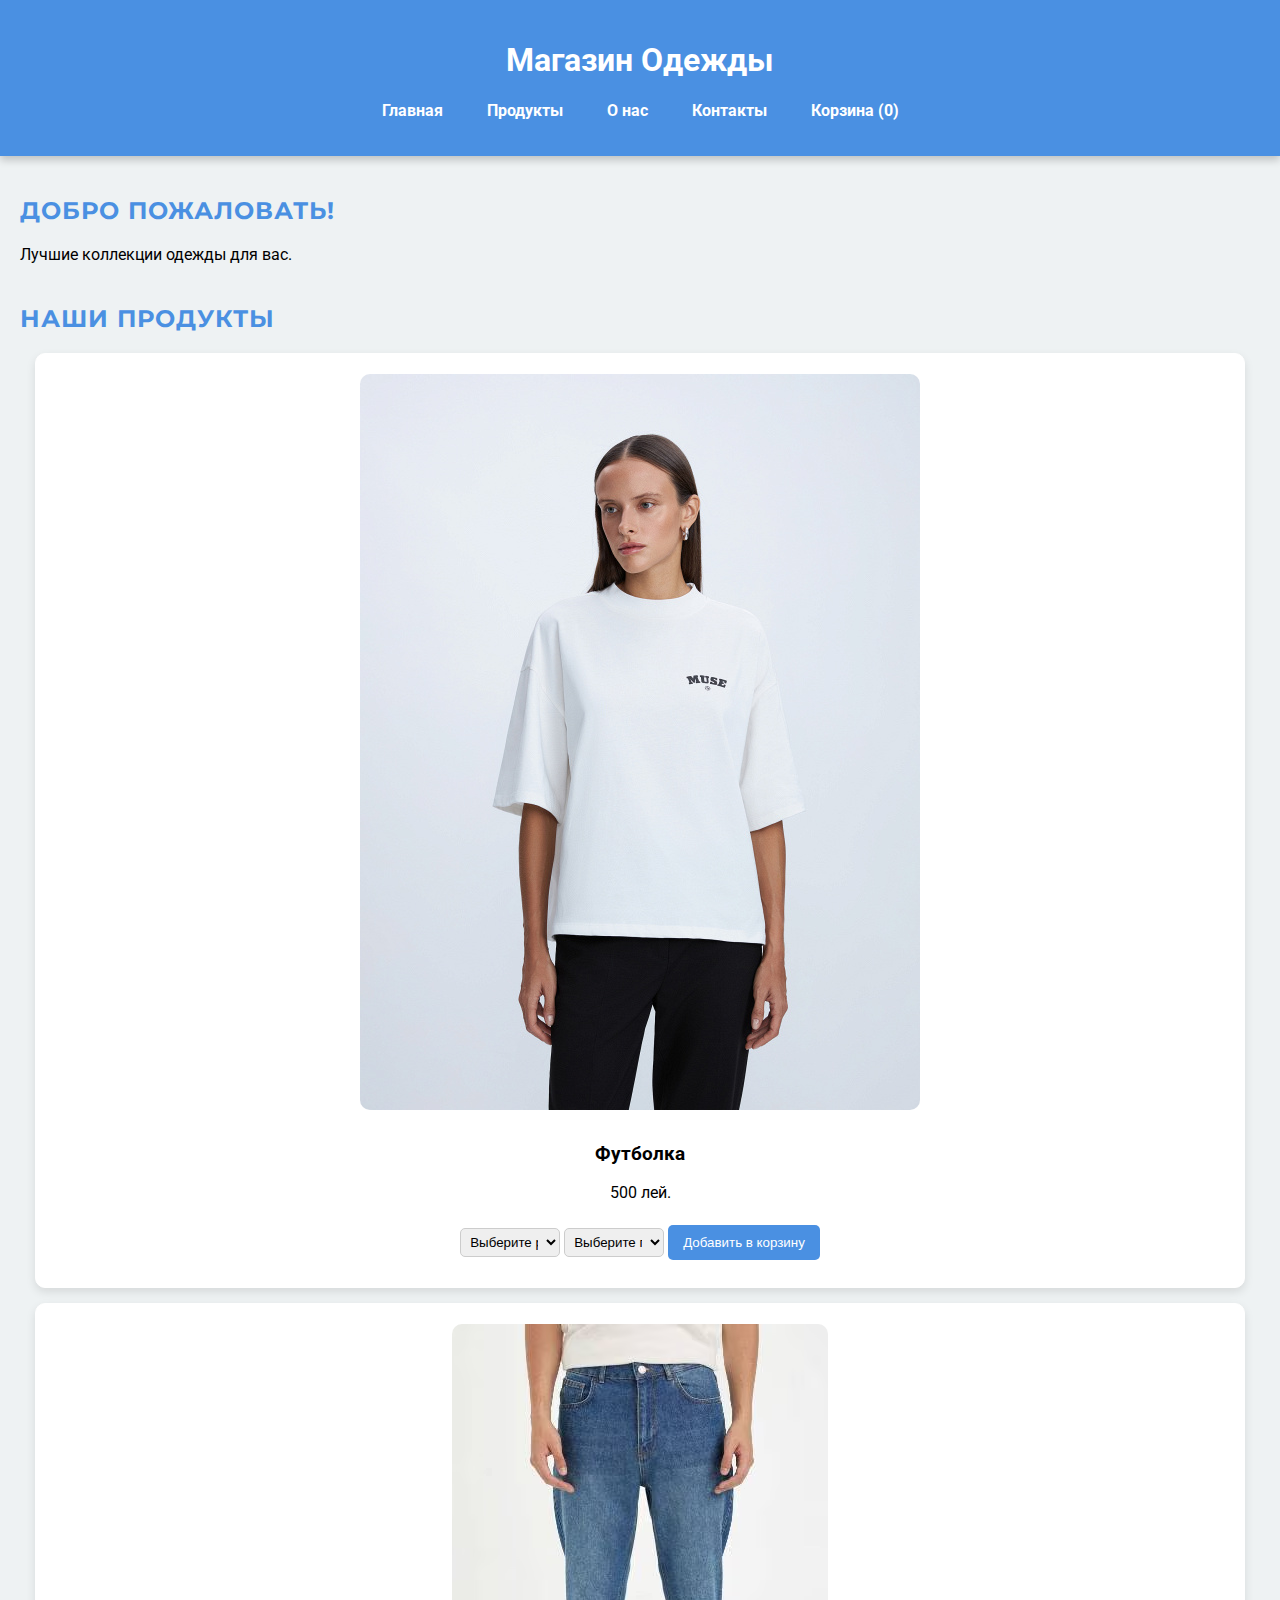
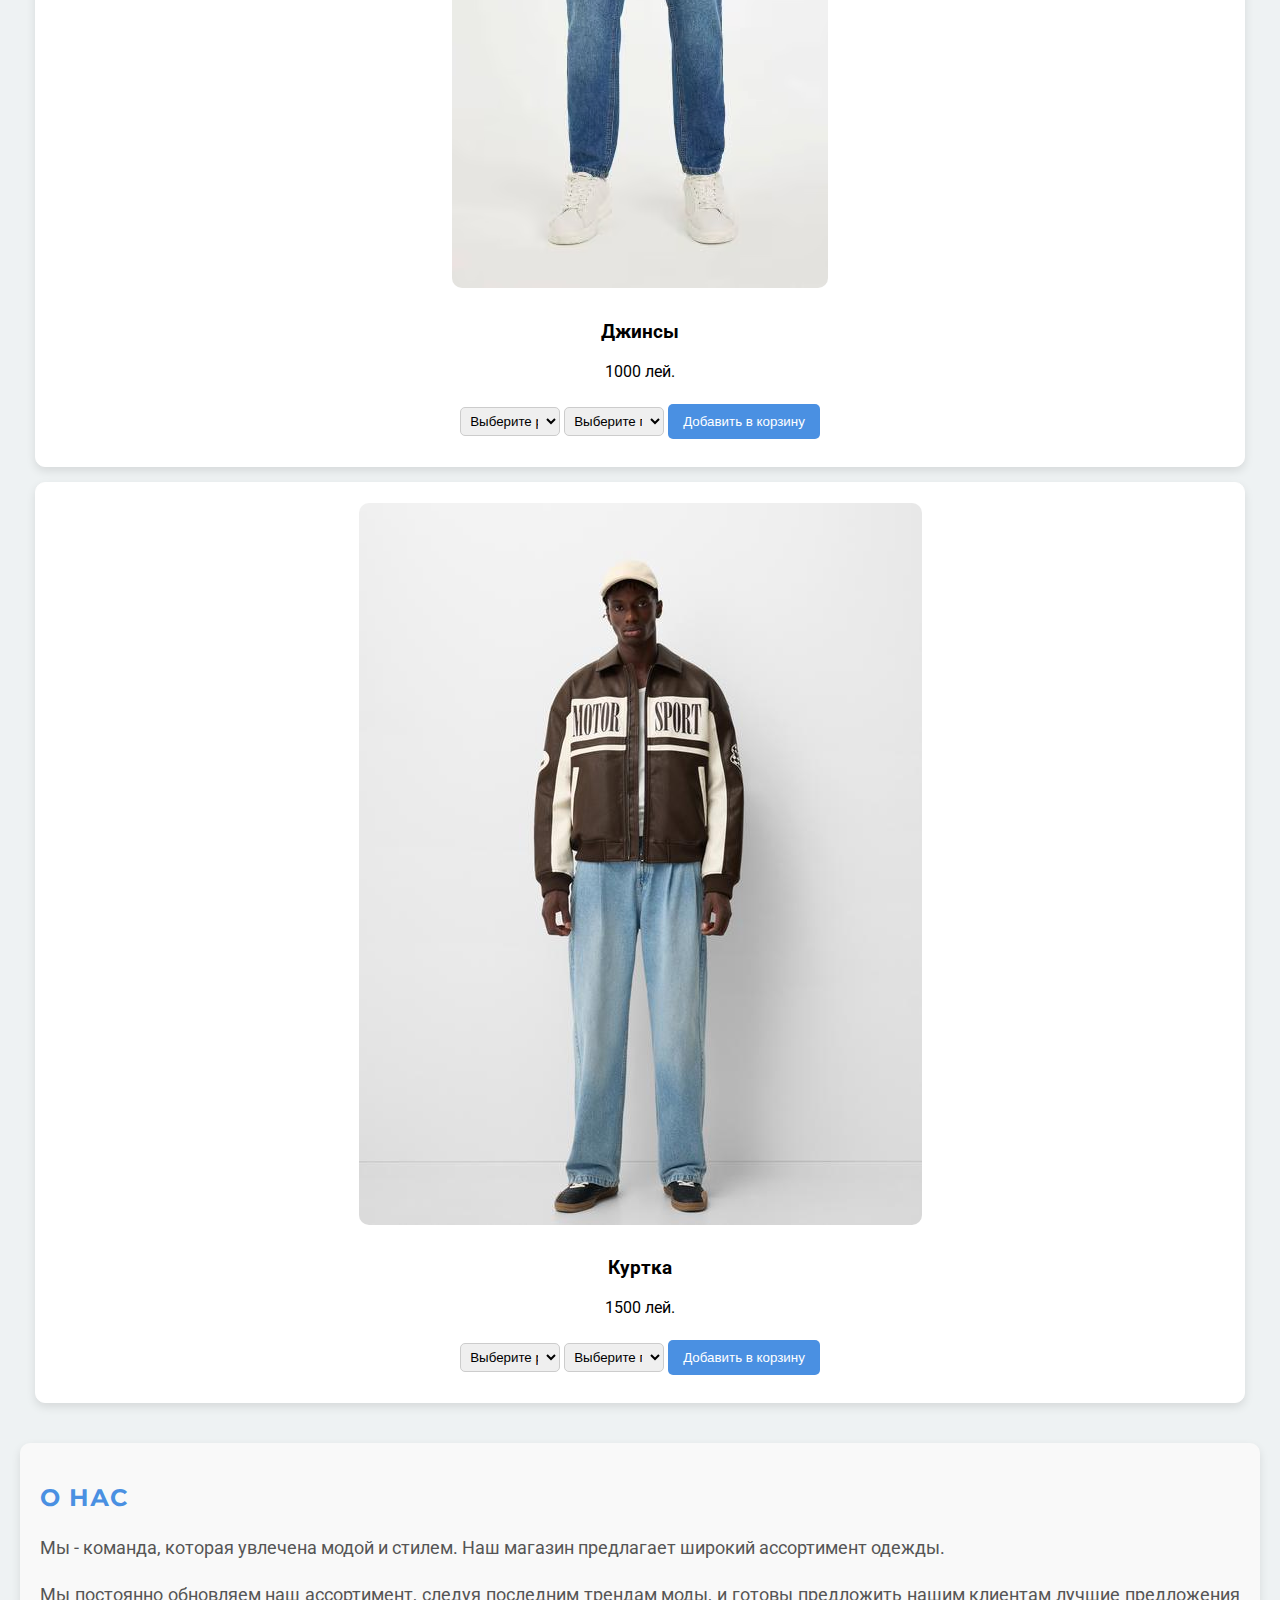
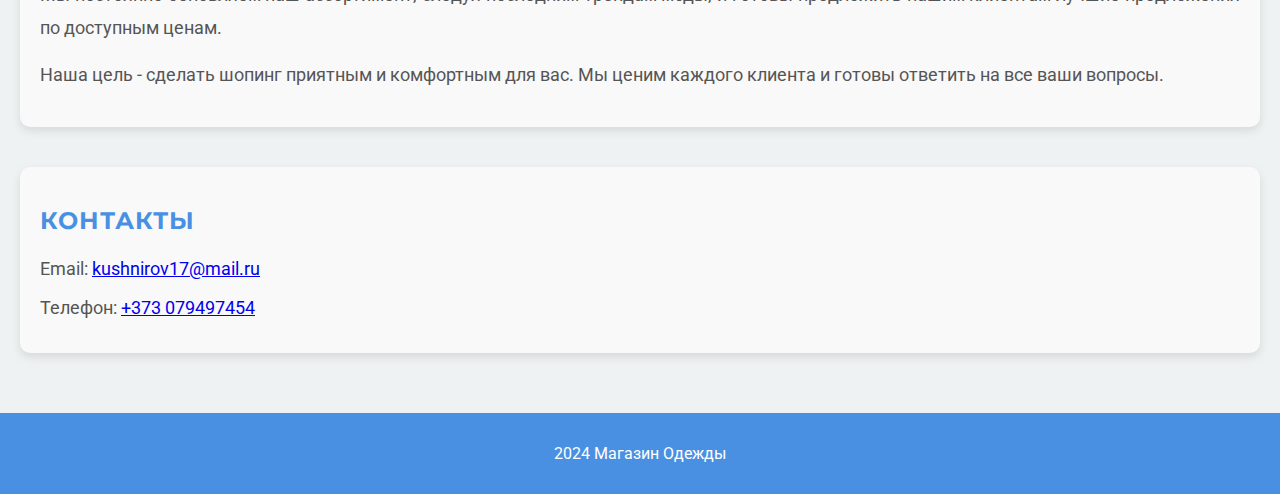
<file: index.html>
<!DOCTYPE html>
<html lang="ru">
    <head>
        <meta charset="UTF-8">
        <meta name="viewport" content="width=device-width, initial-scale=1.0">
        <title>Магазин Одежды</title>
        <link href="https://fonts.googleapis.com/css2?family=Montserrat:wght@400;700&family=Roboto:wght@400&display=swap" rel="stylesheet">
        <link rel="stylesheet" href="styles.css">
    </head>
    
<body>  
    <header>
        <h1>Магазин Одежды</h1>
        <nav>
            <ul>
                <li><a href="#home">Главная</a></li>
                <li><a href="#products">Продукты</a></li>
                <li><a href="#about">О нас</a></li>
                <li><a href="#contact">Контакты</a></li>
                <li><a href="cart.html">Корзина (<span id="cart-count">0</span>)</a></li>
            </ul>
        </nav>
    </header>

    <main>
        <section id="home">
            <h2>Добро пожаловать!</h2>
            <p>Лучшие коллекции одежды для вас.</p>
        </section>

        <section id="products">
            <h2>Наши Продукты</h2>

            <div class="product" id="product1">
                <img src="3401027601_1_00.jpg" alt="Футболка">
                <h3>Футболка</h3>
                <p>500 лей.</p>
                <select id="size1">
                    <option value="">Выберите размер</option>
                    <option value="S">S</option>
                    <option value="M">M</option>
                    <option value="L">L</option>
                    <option value="XL">XL</option>
                </select>
                <select id="gender1">
                    <option value="">Выберите пол</option>
                    <option value="Мужской">Мужской</option>
                    <option value="Женский">Женский</option>
                </select>
                <button onclick="addToCart('Футболка', 500, document.getElementById('size1').value, document.getElementById('gender1').value)">Добавить в корзину</button>
            </div>

            <div class="product" id="product2">
                <img src="D7561AX_24AU_NM34_01_01.avif" alt="Джинсы">
                <h3>Джинсы</h3>
                <p>1000 лей.</p>
                <select id="size2">
                    <option value="">Выберите размер</option>
                    <option value="S">S</option>
                    <option value="M">M</option>
                    <option value="L">L</option>
                    <option value="XL">XL</option>
                </select>
                <select id="gender2">
                    <option value="">Выберите пол</option>
                    <option value="Мужской">Мужской</option>
                    <option value="Женский">Женский</option>
                </select>
                <button onclick="addToCart('Джинсы', 1000, document.getElementById('size2').value, document.getElementById('gender2').value)">Добавить в корзину</button>
            </div>

            <div class="product" id="product3">
                <img src="06789677700-a12o.jpg" alt="Куртка"> 
                <h3>Куртка</h3>
                <p>1500 лей.</p>
                <select id="size3">
                    <option value="">Выберите размер</option>
                    <option value="S">S</option>
                    <option value="M">M</option>
                    <option value="L">L</option>
                    <option value="XL">XL</option>
                </select>
                <select id="gender3">
                    <option value="">Выберите пол</option>
                    <option value="Мужской">Мужской</option>
                    <option value="Женский">Женский</option>
                </select>
                <button onclick="addToCart('Куртка', 1500, document.getElementById('size3').value, document.getElementById('gender3').value)">Добавить в корзину</button>
            </div>

        </section>

        <section id="about" class="about-section">
            <h2>О нас</h2>
            <p class="about-text">Мы - команда, которая увлечена модой и стилем. Наш магазин предлагает широкий ассортимент одежды.</p>
            <p class="about-text">Мы постоянно обновляем наш ассортимент, следуя последним трендам моды, и готовы предложить нашим клиентам лучшие предложения по доступным ценам.</p>
            <p class="about-text">Наша цель - сделать шопинг приятным и комфортным для вас. Мы ценим каждого клиента и готовы ответить на все ваши вопросы.</p>
        </section>
        
        

        <section id="contact" class="contact-section">
            <h2 class="contact-heading">Контакты</h2>
            <p class="contact-text">Email: <a href="mailto:kushnirov17@mail.ru">kushnirov17@mail.ru</a></p>
            <p class="contact-text">Телефон: <a href="tel:+373079497454">+373 079497454</a></p>
        </section>
        
    </main>

    <footer>
        <p> 2024 Магазин Одежды</p>
    </footer>

    <script src="script.js"></script>
</body>
</html>
</file>
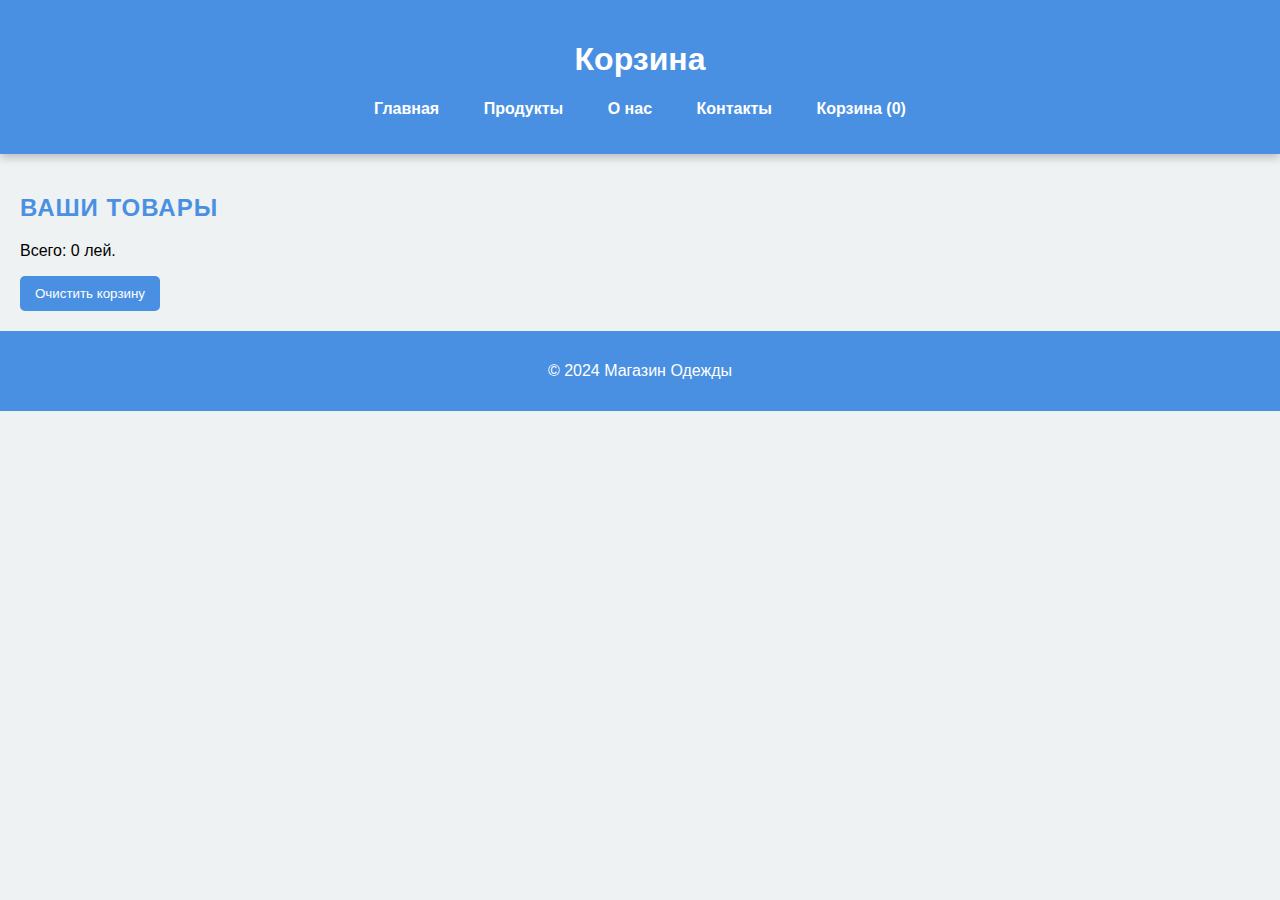
<file: cart.html>
<!DOCTYPE html>
<html lang="ru">
<head>
    <meta charset="UTF-8">
    <meta name="viewport" content="width=device-width, initial-scale=1.0">
    <title>Корзина</title>
    <link rel="stylesheet" href="styles.css">
</head>
<body>
    <header>
        <h1>Корзина</h1>
        <nav>
            <ul>
                <li><a href="index.html">Главная</a></li>
                <li><a href="#products">Продукты</a></li>
                <li><a href="#about">О нас</a></li>
                <li><a href="#contact">Контакты</a></li>
                <li><a href="cart.html">Корзина (<span id="cart-count">0</span>)</a></li>
            </ul>
        </nav>
    </header>

    <main>
        <h2>Ваши товары</h2>
        <ul id="cart-items"></ul>
        <p id="cart-total">Всего: 0 лей.</p>
        <button class="clear-cart" onclick="clearCart()">Очистить корзину</button>
    </main>

    <footer>
        <p>&copy; 2024 Магазин Одежды</p>
    </footer>

    <script src="cart.js"></script>
</body>
</html>
</file>
<file: styles.css>
body {
    font-family: 'Roboto', sans-serif;
    margin: 0;
    padding: 0;
    background-color: #eef2f3;
}

header {
    background: #4a90e2;
    color: #fff;
    padding: 20px 0;
    text-align: center;
    box-shadow: 0 4px 8px rgba(0, 0, 0, 0.2);
}

nav ul {
    list-style: none;
    padding: 0;
}

nav ul li {
    display: inline;
    margin: 0 20px;
}

nav ul li a {
    color: #ffffff;
    text-decoration: none;
    font-weight: bold;
    transition: color 0.3s;
}

nav ul li a:hover {
    color: #ffd700;
}

main {
    padding: 20px;
}

section {
    margin-bottom: 40px;
}

.product {
    border: 1px solid #ffffff;
    background: #ffffff;
    margin: 15px;
    padding: 20px;
    border-radius: 10px;
    box-shadow: 0 4px 10px rgba(0, 0, 0, 0.1);
    text-align: center;
    transition: transform 0.3s;
}

.product:hover {
    transform: scale(1.05);
}

.product img {
    max-width: 80%;
    border-radius: 10px;
    margin-bottom: 10px;
}

h2 {
    color: #333;
}

footer {
    text-align: center;
    padding: 15px 0;
    background: #4a90e2;
    color: #fff;
    position: relative;
    bottom: 0;
    width: 100%;
}

button {
    background-color: #4a90e2;
    color: #fff;
    border: none;
    border-radius: 5px;
    padding: 10px 15px;
    cursor: pointer;
    transition: background-color 0.3s;
}

button:hover {
    background-color: #357ab7;
}

select {
    margin: 10px 0;
    padding: 5px;
    border-radius: 5px;
    border: 1px solid #ccc;
    width: 100px;
}

.clear-cart {
    background-color: #4a90e2; 
}

.clear-cart:hover {
    background-color: #4a90e2; 
}
.about-section {
    background-color: #f9f9f9; 
    padding: 20px; 
    border-radius: 10px; 
    box-shadow: 0 4px 10px rgba(0, 0, 0, 0.1); 
}

.about-text {
    font-family: 'Roboto', sans-serif; 
    line-height: 1.8; 
    color: #555; 
    margin: 15px 0; 
    font-size: 18px; 
    text-align: justify; 
}

h2 {
    font-family: 'Montserrat', sans-serif; 
    color: #4a90e2; 
    text-transform: uppercase;
    letter-spacing: 1px; 
    margin-bottom: 20px; 
    font-size: 24px; 
}
.contact-section {
    background-color: #f9f9f9; 
    padding: 20px; 
    border-radius: 10px; 
    box-shadow: 0 4px 10px rgba(0, 0, 0, 0.1); 
}

.contact-text {
    font-family: 'Roboto', sans-serif; 
    line-height: 1.6; 
    color: #555; 
    margin: 10px 0; 
    font-size: 18px; 
}

h2.contact-heading {
    font-family: 'Montserrat', sans-serif; 
    color: #4a90e2; 
    text-transform: uppercase; 
    letter-spacing: 1px; 
    margin-bottom: 20px;
}
</file>
